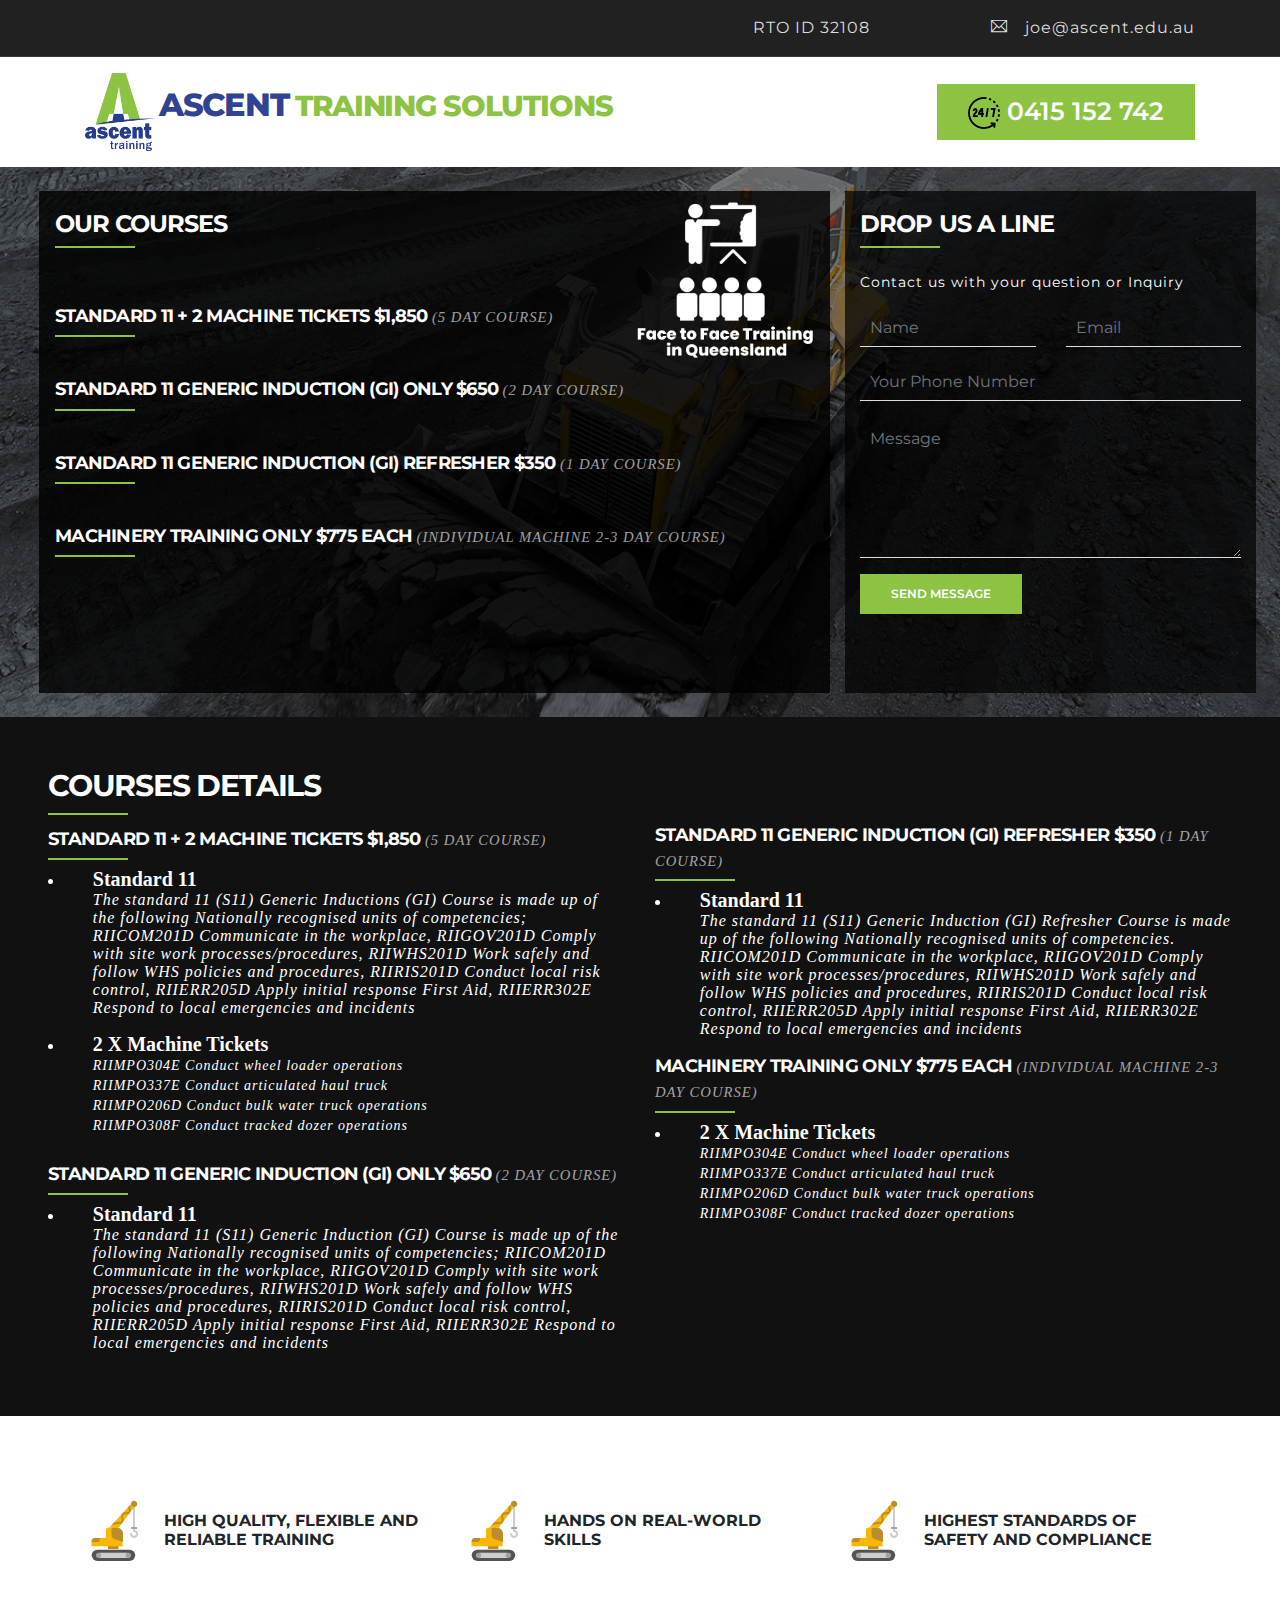
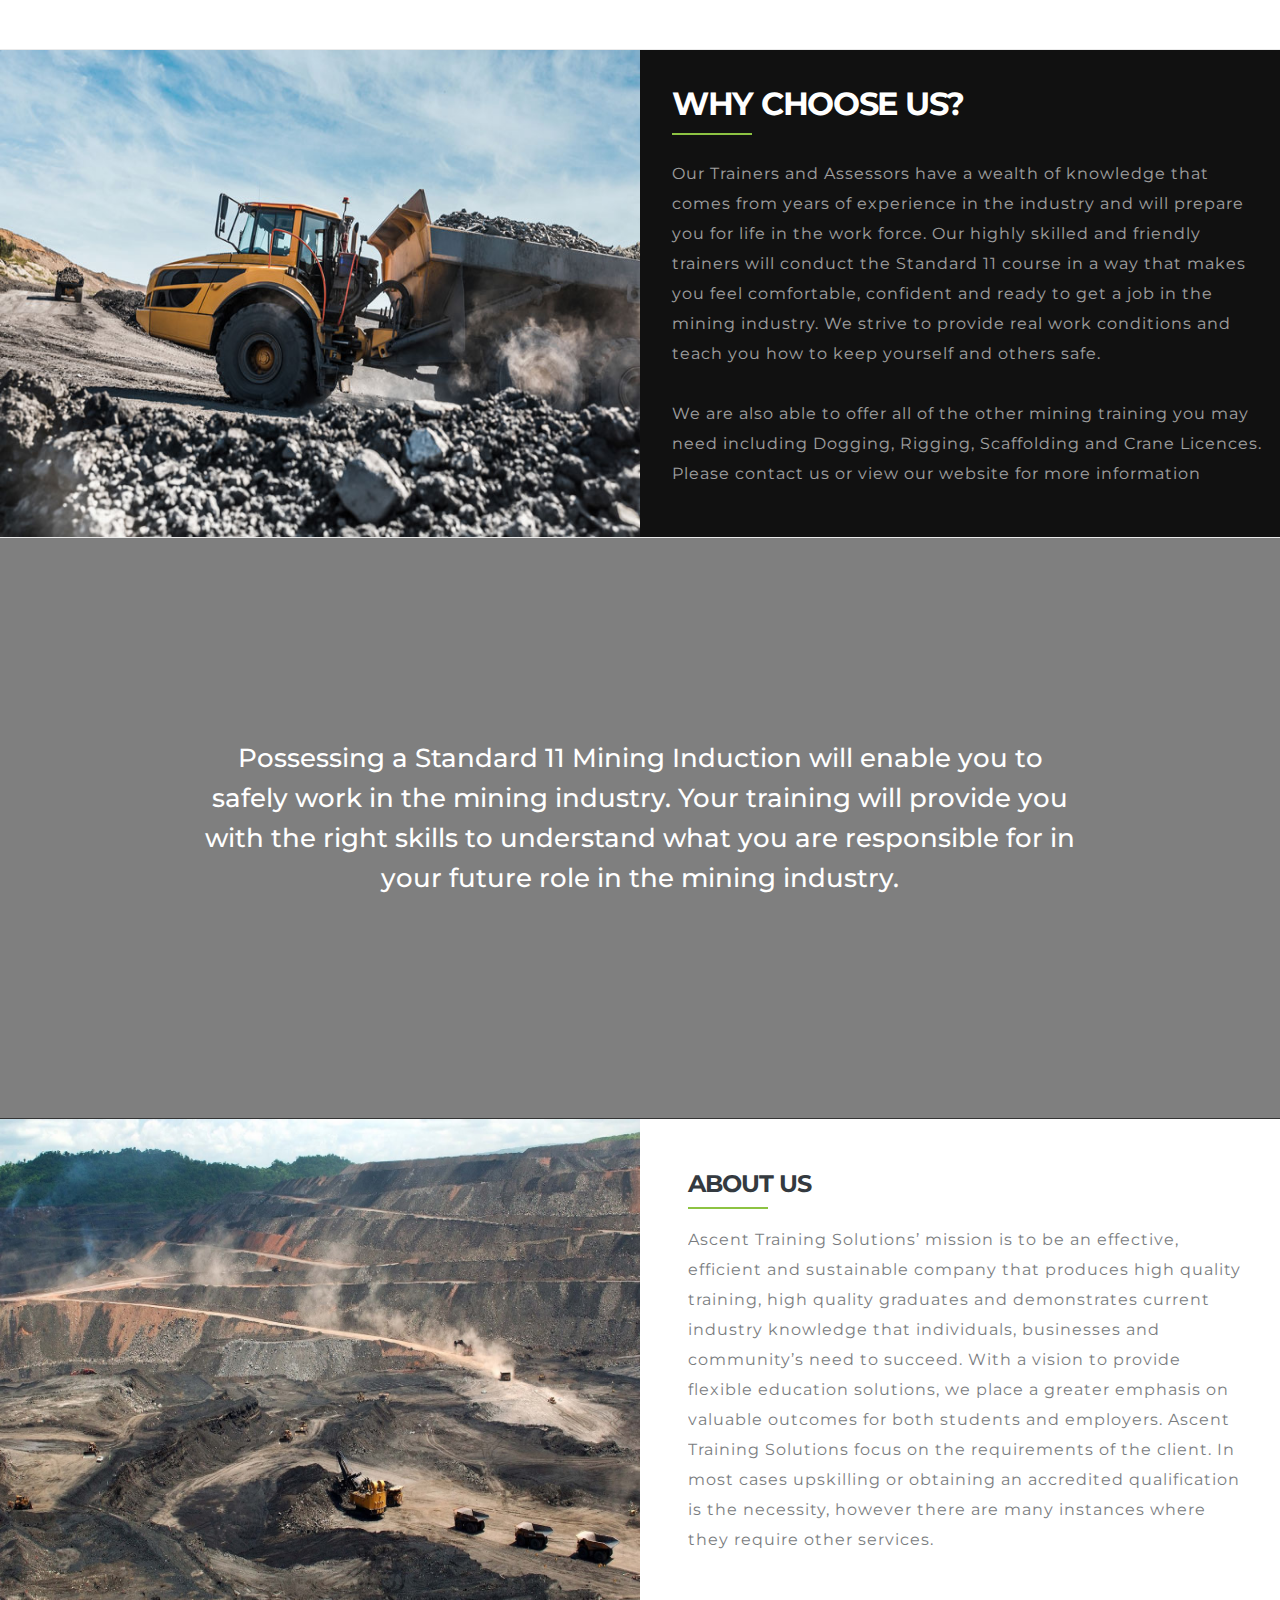
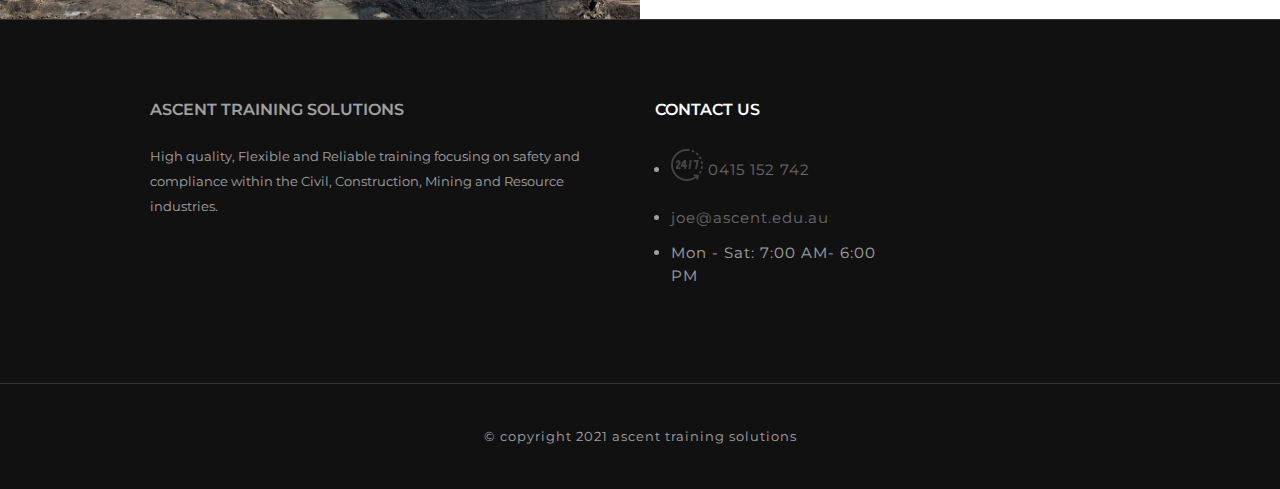
<file: index.html>
<!doctype html>
<html lang="">

<head>
    <meta charset="utf-8">
    <meta http-equiv="X-UA-Compatible" content="IE=edge,chrome=1">
    <meta name="viewport" content="width=device-width, initial-scale=1">
    <meta name="description"
        content="Construction is ultimate responsive construction html template which include 3 homepage demos.">
    <title>ASCENT TRAINING SOLUTIONS</title>

    <!-- Favicon -->
    <link rel="shortcut icon" type="image/x-icon" href="image/favicon.png">
    <!--  construct Icon CSS -->
    <link rel="stylesheet" href="css/construct-icons.css">
    <!-- themify Icon CSS -->
    <link rel="stylesheet" href="css/themify-icons.css">
    <!-- Animate CSS -->
    <link rel="stylesheet" href="css/animate.min.css">
    <!-- Elegant Icons CSS -->
    <link rel="stylesheet" href="css/elegant-line-icons.css">
    <!-- Bootsrtap CSS -->
    <link rel="stylesheet" href="css/bootstrap.min.css">
    <!-- Owl Carousel CSS -->
    <link rel="stylesheet" href="css/slicknav.min.css">
    <!--CSS -->
    <link rel="stylesheet" href="css/style.css">
</head>

<body data-spy="scroll" data-target="#navbar" data-offset="60" id="body">

   <!-- Preloader -->
    <div id='preloader'>
        <div class='loader'>
            <img src="image/preloader.svg" width="60" alt="">
        </div>
    </div>
   <!-- Preloader -->


   <!-- header -->
<header id="header" class="">
    <div class="header-top">
        <div class="container">  
            <div class="row d-flex justify-content-center align-items-center"  >
                <div class="col-12">
                <ul class="list-inline float-right">
                    <li class="list-inline-item">
                        <p>RTO ID 32108</p>
                    </li>
                    <li class="list-inline-item"><i class="ti-email"></i> <a href="mailto:joe@ascent.edu.au">joe@ascent.edu.au</a></li>
                </ul>
            </div></div>
        </div>
    </div>
    <div class="header-bottom py-3">
        <div class="container">
                <div class="row  d-flex justify-content-center align-items-center">
                    <div class="col-lg-8 col-md-8 col-sm-5 col-6">
                        <a href="#" class="brand text-center"><img width="70px;" src="image/logo.png" alt="Construction"></a>
                        <span class="text-center logo-name" style="color:#8DC342;">
                            <span>ASCENT</span> TRAINING SOLUTIONS</span>
                 </div>  
            <div class="col-lg-4 col-md-4 col-sm-7 col-6 text-right">
                <button class="btn cta-btn">
                     <a href="tel:0415 152 742" class=""> <img src="image/24-hours.png"> 0415 152 742</a>
                </button> 
            </div>
        </div>
    </div>
    </div>
</header>




<!-- hero section -->
<section class="hero-section" id="hero">
                    <div class="row w-100 p-4  justify-content-between" style="margin-right:0px !important ; margin-left: 0px !important;">
                        <div class="col-lg-8 col-12 hero-col" style="">
                            <div class="hero-content">
                                <h2 class="text-white main-h2">Our Courses</h2>
                                <div class="hero-list">

                             

                                <h2 class="sub-h2">STANDARD 11 + 2 MACHINE TICKETS $1,850 <span class="small-text" style=""> (5 day
                                        course)</span>
                                </h2>

                                <h2 class="sub-h2">STANDARD 11 GENERIC INDUCTION (GI) ONLY $650
                                    <span class="small-text"> (2 day course)</span></h2>

                                <h2 class="sub-h2">STANDARD 11 GENERIC INDUCTION (GI) REFRESHER
                                    $350
                                    <span class="small-text">(1 day course)</span>
                                </h2>

                                <h2 class="sub-h2">MACHINERY TRAINING ONLY $775 EACH
                                    <span class="small-text">(individual machine 2-3 day course)</span>
                                </h2>
   </div>
                                <div class="f2f text-center">
                                    <img src="image/f2f-subbed2.png" alt="" style="width:180px; height: auto;">
                                </div>
                        </div>
                        </div>
                      
                        <div class="col-lg-4 col-12 form-col py-3">
                                    <h2 class="main-h2">Drop us a line</h2>
                                    <p class="form-p pt-4">Contact us with your question or Inquiry</p>
                                    <div class="cf-wrapper">
                                        <form action="form.php" method="post" id="ajax_form"
                                            class=" form-horizontal">
                                            <div class="form-group">
                                                <div class="row">
                                                <div class="col-sm-6">
                                                    <input type="text" id="name" name="name" class="form-control"
                                                        placeholder="Name" required>
                                                </div>
                                                <div class="col-sm-6">
                                                    <input type="email" id="email" name="email" class="form-control"
                                                        placeholder="Email" required>
                                                </div> 
                                             </div>
                                            </div>
                                            <div class="form-group">
                                                <div class="col-xs-12">
                                                    <input type="tel" id="phone" name="phone" class="form-control"
                                                        placeholder="Your Phone Number" required>
                                                </div>
                                            </div>
                                            <div class="form-group">
                                                <div class="col-xs-12">
                                                    <textarea id="message" name="message" cols="30" rows="5"
                                                        class="form-control" placeholder="Message"
                                                        required></textarea>
                                                </div>
                                            </div>
                                            <div class="form-group">
                                                
                                                    <button id="submit" class="btn send-btn" type="submit">Send
                                                        Message</button>
                                          
                                            </div>
                                            <div id="form-messages" class="alert" role="alert"></div>
                                        </form>
                                    </div>
                                </div>

                          
                          

                        </div>
                   
       
  
</section>


<!-- courses details section -->
<section class="courses p-5">
    <div class="row">
        <div class="col-lg-6 col-12 wow fadeInLeft" data-wow-delay="0ms" data-wow-duration="1000ms">
            <h2 class="main-h2">COURSES DETAILS</h2>
            <h2 class="sub-h2">STANDARD 11 + 2 MACHINE TICKETS $1,850 <span class="small-text"> (5 day course)</span>
            </h2>
            <ul class="headul mt-3">
                <li class="">
                    <div class="disc">
                       
                <span> Standard 11</span>
                        <p class="small-text-p">
                            The standard 11 (S11) Generic Inductions (GI) Course is made up of the following Nationally
                            recognised units of competencies; RIICOM201D Communicate in the workplace, RIIGOV201D Comply
                            with site work processes/procedures, RIIWHS201D Work safely and follow WHS policies and
                            procedures, RIIRIS201D Conduct local risk control, RIIERR205D Apply initial response First
                            Aid, RIIERR302E Respond to local emergencies and incidents
                        </p>
                    </div>
                </li>
                <li class="li-bold">
                    <div class="disc">
                     <span>  2 X Machine Tickets</span> 
                 
                    <ul class="pl-0">
                        <li class="small-li">RIIMPO304E Conduct wheel loader operations</li>
                        <li class="small-li">RIIMPO337E Conduct articulated haul truck</li>
                        <li class="small-li">RIIMPO206D Conduct bulk water truck operations</li>
                        <li class="small-li">RIIMPO308F Conduct tracked dozer operations
                        </li>

                    </ul>  
                 </div>
                </li>
            </ul>
            <h2 class="sub-h2" style="color: white;padding-top: 10px;">STANDARD 11 GENERIC INDUCTION (GI) ONLY $650
                <span class="small-text"> (2 day course)</span></h2>

            <ul class="headul mt-3">
                <li>
                    <div class="disc">
                        <span>
                        Standard 11</span>

                        <p class="small-text-p">
                            The standard 11 (S11) Generic Induction (GI) Course is made up of the following Nationally
                            recognised units of competencies; RIICOM201D Communicate in the workplace, RIIGOV201D Comply
                            with site work processes/procedures, RIIWHS201D Work safely and follow WHS policies and
                            procedures, RIIRIS201D Conduct local risk control, RIIERR205D Apply initial response First
                            Aid,
                            RIIERR302E Respond to local emergencies and incidents
                        </p>
                    </div>

                </li>
            </ul>

        </div>

        <div class="col-lg-6 col-12 wow fadeInRight mt-5" data-wow-delay="0ms" data-wow-duration="1000ms">

            <h2 class="sub-h2" style="color: white;padding-top: 10px">STANDARD 11 GENERIC INDUCTION (GI) REFRESHER $350
                <span class="small-text">(1 day course)</span>
            </h2>
            <ul class="headul mt-3">
                <li>
                    <div class="disc">
                        <span>
                        Standard 11</span>

                        <p class="small-text-p">
                            The standard 11 (S11) Generic Induction (GI) Refresher Course is made up of the following
                            Nationally recognised units of competencies. RIICOM201D Communicate in the workplace,
                            RIIGOV201D
                            Comply with site work processes/procedures, RIIWHS201D Work safely and follow WHS policies
                            and
                            procedures, RIIRIS201D Conduct local risk control, RIIERR205D Apply initial response First
                            Aid,
                            RIIERR302E Respond to local emergencies and incidents
                        </p>
                    </div>
                </li>
            </ul>
            <h2 class="sub-h2" style="">MACHINERY TRAINING ONLY $775 EACH
                <span class="small-text">(individual machine 2-3 day course)</span>
            </h2>
            <ul class="headul mt-3">
                <li>
                    <div class="disc">
                        <span>
                    2 X Machine Tickets</span>
                <ul class="pl-0">
                    <li class="small-li"> RIIMPO304E Conduct wheel loader operations</li>
                    <li class="small-li"> RIIMPO337E Conduct articulated haul truck</li>
                    <li class="small-li"> RIIMPO206D Conduct bulk water truck operations</li>
                    <li class="small-li"> RIIMPO308F Conduct tracked dozer operations</li>
                </ul>
            </ul>
        </div>
        </li>
            <!-- <div class="f2f-2 text-center">
            <img src="image/f2f-subbed2.png"alt="" style="width:250px; height: auto;"> 
        </div> -->
        </div>
    </div>
</section>


<!-- services section -->
<section class="services-section bd-bottom">
    <div class="container">
        <div class="row">
            <div class="col-md-4 col-xs-12 ptb-15 wow zoomIn" data-wow-delay="0ms" data-wow-duration="1000ms">
                <div class="row">
                    <div class="col-2">
                    <i class="ct ct-crane fz-60">
                        <span class="path1"></span><span class="path2"></span><span class="path3"></span><span
                            class="path4"></span><span class="path5"></span><span class="path6"></span><span
                            class="path7"></span><span class="path8"></span><span class="path9"></span><span
                            class="path10"></span><span class="path11"></span><span class="path12"></span><span
                            class="path13"></span>
                    </i> </div>
                    <div class="col-10">
                    <h4 class="fw-7">High Quality, Flexible And Reliable Training</h4>
                </div>
                </div>
            </div>
            <div class="col-md-4 col-xs-12 ptb-15 wow zoomIn" data-wow-delay="0ms" data-wow-duration="1000ms">
                <div class="row">
                    <div class="col-2">
                    <i class="ct ct-crane fz-60">
                        <span class="path1"></span><span class="path2"></span><span class="path3"></span><span
                            class="path4"></span><span class="path5"></span><span class="path6"></span><span
                            class="path7"></span><span class="path8"></span><span class="path9"></span><span
                            class="path10"></span><span class="path11"></span><span class="path12"></span><span
                            class="path13"></span>
                    </i>
                </div>
                <div class="col-10">

               
                    <h4 class="fw-7">Hands On Real-world Skills</h4>
 </div>
                </div>
            </div>
            <div class="col-md-4 col-xs-12 ptb-15 wow zoomIn" data-wow-delay="0ms" data-wow-duration="1000ms">
                <div class="row">
                   <div class="col-2">
                    <i class="ct ct-crane fz-60">
                        <span class="path1"></span><span class="path2"></span><span class="path3"></span><span
                            class="path4"></span><span class="path5"></span><span class="path6"></span><span
                            class="path7"></span><span class="path8"></span><span class="path9"></span><span
                            class="path10"></span><span class="path11"></span><span class="path12"></span><span
                            class="path13"></span>
                    </i>
                </div>
                <div class="col-10">

                
                    <h4 class="fw-7">Highest Standards Of Safety And Compliance</h4>
</div>
                  
                </div>
            </div>
        </div>
    </div>
</section>

<!-- why choose us -->
<section class="why-us bd-bottom">
    <div class="">
        <div class="row">
            <div class="col-lg-6 col-12 pr-0  wow fadeInRight" data-wow-delay="0ms" data-wow-duration="1000ms">
                <img src="image/about.jpg" alt="" class="whyus-img img-fluid" srcset="">
            </div>
            <div class="col-lg-6 col-12 bg-dark p-4 wow fadeInLeft" data-wow-delay="0ms" data-wow-duration="1000ms">
                <div class=" p-2">
                    <h2 class="">WHY CHOOSE US?</h2>
                    <p class="whyus-p pt-4">
                        Our Trainers and Assessors have a wealth of knowledge that comes from years of experience in the
                        industry and will prepare you for life in the work force. Our highly skilled and friendly
                        trainers will conduct the Standard 11 course in a way that makes you feel comfortable, confident
                        and ready to get a job in the mining industry. We strive to provide real work conditions and
                        teach you how to keep yourself and others safe.
                        <br><br>
                        We are also able to offer all of the other mining training you may need including Dogging,
                        Rigging, Scaffolding and Crane Licences. Please contact us or view our website for more
                        information
                    </p>

                </div>
            </div>
        </div>
    </div>
</section>

<!-- parallex section -->
<section class="parallex-section">
<div class="container">
    <h3 id="titleback" style="text-align: center;" class="text-white">Possessing a Standard 11
        Mining Induction will enable you to safely work in the mining industry. Your training will provide you
        with the right skills to understand what you are responsible for in your future role in the mining
        industry.</h3>
</div>
</section>



<!-- last section -->
<section class="aboutus-section bd-top-dark">
    <div class="row">
        <div class="col-lg-6 col-md-6 col-12 types-courses pr-0 bg-dark text-light wow fadeInLeft" data-wow-delay="0ms" data-wow-duration="1000ms">
            <!-- <div class="">
                <h2 class="">Course Types</h2>
                <ol class="courses-counter mt-4">
                    <li class="">
                        <div class="counter">
                        <h4 class="">STANDARD 11 GENERIC INDUCTION (GI) PACKAGE $1,850</h4>
                        <p class="">- Standard 11<br>- 2 Machinery tickets</p></div>
                    </li>
                    <li>
                        <div class="counter">
                        <h4 class="">STANDARD 11 GENERIC INDUCTION (GI) ONLY $650</h4> </div>
                    </li>
                    <li>
                        <div class="counter">
                        <h4 class="">STANDARD 11 GENERIC INDUCTION (GI) REFRESHER $350</h4></div>
                    </li>
                    <li>
                        <div class="counter">
                        <h4 class="">MACHINERY TRAINING ONLY $775 EACH</h4>

                    <p class="">
                        -RIIMPO304E Conduct wheel loader operations <br>

                        -RIIMPO337E Conduct articulated haul truck<br>

                        -RIIMPO206D Conduct bulk water truck operations<br>

                        -RIIMPO308F Conduct tracked dozer operations<br>
                    </p></div>
                    </li>
                </ol>
            </div> -->
    
            <img src="image/Cert III Surface Extraction.jpg" alt="" class="about-img img-fluid" srcset="">
    
        </div>
        <div class="col-lg-6 col-md-6 col-12 wow fadeInRight p-5" data-wow-delay="0ms" data-wow-duration="1000ms">
            <div class="testi-content" style=""> 
                <h2 class="aboutus-h2 text-dark">About Us</h2>
                <p class="aboutus-p mt-4">
                    Ascent Training Solutions’ mission is to be an effective, efficient and sustainable company that
                    produces high quality training, high quality graduates and demonstrates current industry
                    knowledge that individuals, businesses and community’s need to succeed. With a vision to provide
                    flexible education solutions, we place a greater emphasis on valuable outcomes for both students
                    and employers. Ascent Training Solutions focus on the requirements of the client. In most cases
                    upskilling or obtaining an accredited qualification is the necessity, however there are many
                    instances where they require other services.

                </p>              
            </div>
        </div>
    </div>

</section>


<!-- Footer -->
<footer class=" bg-dark bd-top-dark text-light">
    <div class="container footer-up">
      <div class="row">
        <div class="col-lg-6 col-md-12 mb-4 mb-md-0">
          <h5 class="text-uppercase footer-h5">ASCENT TRAINING SOLUTIONS</h5>
  
          <p class="footer-p">
            High quality, Flexible and Reliable training focusing on safety and compliance within the Civil, Construction, Mining and Resource industries.
          </p>
        </div>
        <div class="col-lg-3 col-md-6 mb-4 mb-md-0">
          <h5 class="text-uppercase contact-us">CONTACT US</h5>
          <ul class="">
            <li><a href="tel:0415 152 742"><img src="image/24-hours(1).png" width="32"
                height="32"> 0415 152 742</a></li>
    <li><a href="mailto:joe@ascent.edu.au">joe@ascent.edu.au</a></li>
    <li>Mon - Sat: 7:00 AM- 6:00 PM</li>
          </ul>
        </div>
      </div>
    </div>
  
    <!-- Copyright -->
    <div class="text-center bg-dark bd-top-dark footer-bottom">
       
      <p class=" footer-bottom-p" href="https://.com/"> © COPYRIGHT 2021 ASCENT TRAINING SOLUTIONS</p>
    </div>
    <!-- Copyright -->
  </footer>
  <!-- Footer -->



  <a data-scroll href="#body" id="scroll-top" class="scroll-to-top"><i class="ti-angle-up"></i></a>

    <script src="js/jquery-3.5.1.slim.min.js"></script>
    <script src="js/bootstrap.bundle.min.js"></script>
    <script src="js/wow.min.js"></script>
    <script src="js/contact.js"></script>
    <script src="js/main.js"></script>
</body>
</file>
<file: css/construct-icons.css>
@font-face {
  font-family: 'ConstructIcons';
  src:
    url('../fonts/ConstructIconscf43.ttf?3slvzt') format('truetype'),
    url('../fonts/ConstructIconscf43.woff?3slvzt') format('woff'),
    url('../fonts/ConstructIconscf43.svg?3slvzt#ConstructIcons') format('svg');
  font-weight: normal;
  font-style: normal;
}

.ct {
  /* use !important to prevent issues with browser extensions that change fonts */
  font-family: 'ConstructIcons' !important;
  speak: none;
  font-style: normal;
  font-weight: normal;
  font-variant: normal;
  text-transform: none;
  line-height: 1;

  /* Better Font Rendering =========== */
  -webkit-font-smoothing: antialiased;
  -moz-osx-font-smoothing: grayscale;
}

.ct-construct .path1:before {
  content: "\e900";
  color: rgb(249, 183, 1);
}
.ct-construct .path2:before {
  content: "\e901";
  margin-left: -1em;
  color: rgb(163, 170, 175);
}
.ct-construct .path3:before {
  content: "\e902";
  margin-left: -1em;
  color: rgb(121, 131, 137);
}
.ct-construct .path4:before {
  content: "\e903";
  margin-left: -1em;
  color: rgb(121, 131, 137);
}
.ct-construct .path5:before {
  content: "\e904";
  margin-left: -1em;
  color: rgb(189, 145, 57);
}
.ct-construct .path6:before {
  content: "\e905";
  margin-left: -1em;
  color: rgb(224, 224, 224);
}
.ct-construct .path7:before {
  content: "\e906";
  margin-left: -1em;
  color: rgb(163, 170, 175);
}
.ct-construct .path8:before {
  content: "\e907";
  margin-left: -1em;
  color: rgb(163, 170, 175);
}
.ct-construct .path9:before {
  content: "\e908";
  margin-left: -1em;
  color: rgb(189, 145, 57);
}
.ct-construct .path10:before {
  content: "\e909";
  margin-left: -1em;
  color: rgb(189, 145, 57);
}
.ct-construct .path11:before {
  content: "\e90a";
  margin-left: -1em;
  color: rgb(189, 145, 57);
}
.ct-construct-2 .path1:before {
  content: "\e90b";
  color: rgb(50, 62, 91);
}
.ct-construct-2 .path2:before {
  content: "\e90c";
  margin-left: -1em;
  color: rgb(50, 62, 91);
}
.ct-construct-2 .path3:before {
  content: "\e90d";
  margin-left: -1em;
  color: rgb(249, 183, 1);
}
.ct-construct-2 .path4:before {
  content: "\e90e";
  margin-left: -1em;
  color: rgb(171, 176, 178);
}
.ct-construct-2 .path5:before {
  content: "\e90f";
  margin-left: -1em;
  color: rgb(171, 176, 178);
}
.ct-construct-2 .path6:before {
  content: "\e910";
  margin-left: -1em;
  color: rgb(249, 183, 1);
}
.ct-construct-2 .path7:before {
  content: "\e911";
  margin-left: -1em;
  color: rgb(181, 128, 36);
}
.ct-construct-2 .path8:before {
  content: "\e912";
  margin-left: -1em;
  color: rgb(171, 176, 178);
}
.ct-construct-2 .path9:before {
  content: "\e913";
  margin-left: -1em;
  color: rgb(171, 176, 178);
}
.ct-construct-2 .path10:before {
  content: "\e914";
  margin-left: -1em;
  color: rgb(171, 176, 178);
}
.ct-construct-2 .path11:before {
  content: "\e915";
  margin-left: -1em;
  color: rgb(203, 212, 216);
}
.ct-construct-2 .path12:before {
  content: "\e916";
  margin-left: -1em;
  color: rgb(203, 212, 216);
}
.ct-construct-2 .path13:before {
  content: "\e917";
  margin-left: -1em;
  color: rgb(181, 128, 36);
}
.ct-construct-2 .path14:before {
  content: "\e918";
  margin-left: -1em;
  color: rgb(181, 128, 36);
}
.ct-construct-3 .path1:before {
  content: "\e919";
  color: rgb(249, 183, 1);
}
.ct-construct-3 .path2:before {
  content: "\e91a";
  margin-left: -1em;
  color: rgb(224, 224, 224);
}
.ct-construct-3 .path3:before {
  content: "\e91b";
  margin-left: -1em;
  color: rgb(86, 86, 86);
}
.ct-construct-3 .path4:before {
  content: "\e91c";
  margin-left: -1em;
  color: rgb(163, 170, 175);
}
.ct-construct-3 .path5:before {
  content: "\e91d";
  margin-left: -1em;
  color: rgb(86, 86, 86);
}
.ct-construct-3 .path6:before {
  content: "\e91e";
  margin-left: -1em;
  color: rgb(224, 224, 224);
}
.ct-construct-3 .path7:before {
  content: "\e91f";
  margin-left: -1em;
  color: rgb(86, 86, 86);
}
.ct-construct-3 .path8:before {
  content: "\e920";
  margin-left: -1em;
  color: rgb(86, 86, 86);
}
.ct-construct-3 .path9:before {
  content: "\e921";
  margin-left: -1em;
  color: rgb(86, 86, 86);
}
.ct-crane .path1:before {
  content: "\e922";
  color: rgb(203, 205, 209);
}
.ct-crane .path2:before {
  content: "\e923";
  margin-left: -1em;
  color: rgb(249, 183, 1);
}
.ct-crane .path3:before {
  content: "\e924";
  margin-left: -1em;
  color: rgb(83, 83, 83);
}
.ct-crane .path4:before {
  content: "\e925";
  margin-left: -1em;
  color: rgb(162, 162, 162);
}
.ct-crane .path5:before {
  content: "\e926";
  margin-left: -1em;
  color: rgb(162, 162, 162);
}
.ct-crane .path6:before {
  content: "\e927";
  margin-left: -1em;
  color: rgb(188, 141, 47);
}
.ct-crane .path7:before {
  content: "\e928";
  margin-left: -1em;
  color: rgb(249, 183, 1);
}
.ct-crane .path8:before {
  content: "\e929";
  margin-left: -1em;
  color: rgb(188, 141, 47);
}
.ct-crane .path9:before {
  content: "\e92a";
  margin-left: -1em;
  color: rgb(188, 141, 47);
}
.ct-crane .path10:before {
  content: "\e92b";
  margin-left: -1em;
  color: rgb(203, 205, 209);
}
.ct-crane .path11:before {
  content: "\e92c";
  margin-left: -1em;
  color: rgb(188, 141, 47);
}
.ct-crane .path12:before {
  content: "\e92d";
  margin-left: -1em;
  color: rgb(188, 141, 47);
}
.ct-crane .path13:before {
  content: "\e92e";
  margin-left: -1em;
  color: rgb(162, 162, 162);
}
.ct-cut .path1:before {
  content: "\e92f";
  color: rgb(163, 170, 175);
}
.ct-cut .path2:before {
  content: "\e930";
  margin-left: -1em;
  color: rgb(249, 183, 1);
}
.ct-cut .path3:before {
  content: "\e931";
  margin-left: -1em;
  color: rgb(86, 86, 86);
}
.ct-cut .path4:before {
  content: "\e932";
  margin-left: -1em;
  color: rgb(86, 86, 86);
}
.ct-cut .path5:before {
  content: "\e933";
  margin-left: -1em;
  color: rgb(86, 86, 86);
}
.ct-cut .path6:before {
  content: "\e934";
  margin-left: -1em;
  color: rgb(86, 86, 86);
}
.ct-cut .path7:before {
  content: "\e935";
  margin-left: -1em;
  color: rgb(224, 224, 224);
}
.ct-cut .path8:before {
  content: "\e936";
  margin-left: -1em;
  color: rgb(86, 86, 86);
}
.ct-cut .path9:before {
  content: "\e937";
  margin-left: -1em;
  color: rgb(86, 86, 86);
}
.ct-cut .path10:before {
  content: "\e938";
  margin-left: -1em;
  color: rgb(86, 86, 86);
}
.ct-helmet .path1:before {
  content: "\e939";
  color: rgb(249, 183, 1);
}
.ct-helmet .path2:before {
  content: "\e93a";
  margin-left: -1em;
  color: rgb(181, 128, 36);
}
.ct-helmet .path3:before {
  content: "\e93b";
  margin-left: -1em;
  color: rgb(181, 128, 36);
}
.ct-helmet .path4:before {
  content: "\e93c";
  margin-left: -1em;
  color: rgb(181, 128, 36);
}
.ct-helmet .path5:before {
  content: "\e93d";
  margin-left: -1em;
  color: rgb(181, 128, 36);
}
.ct-helmet .path6:before {
  content: "\e93e";
  margin-left: -1em;
  color: rgb(181, 128, 36);
}
.ct-helmet .path7:before {
  content: "\e93f";
  margin-left: -1em;
  color: rgb(181, 128, 36);
}
.ct-improvement .path1:before {
  content: "\e940";
  color: rgb(249, 183, 1);
}
.ct-improvement .path2:before {
  content: "\e941";
  margin-left: -1em;
  color: rgb(86, 86, 86);
}
.ct-improvement .path3:before {
  content: "\e942";
  margin-left: -1em;
  color: rgb(86, 86, 86);
}
.ct-improvement .path4:before {
  content: "\e943";
  margin-left: -1em;
  color: rgb(86, 86, 86);
}
.ct-improvement .path5:before {
  content: "\e944";
  margin-left: -1em;
  color: rgb(86, 86, 86);
}
.ct-improvement .path6:before {
  content: "\e945";
  margin-left: -1em;
  color: rgb(86, 86, 86);
}
.ct-improvement .path7:before {
  content: "\e946";
  margin-left: -1em;
  color: rgb(86, 86, 86);
}
.ct-improvement .path8:before {
  content: "\e947";
  margin-left: -1em;
  color: rgb(86, 86, 86);
}
.ct-loader .path1:before {
  content: "\e948";
  color: rgb(83, 83, 83);
}
.ct-loader .path2:before {
  content: "\e949";
  margin-left: -1em;
  color: rgb(162, 162, 162);
}
.ct-loader .path3:before {
  content: "\e94a";
  margin-left: -1em;
  color: rgb(162, 162, 162);
}
.ct-loader .path4:before {
  content: "\e94b";
  margin-left: -1em;
  color: rgb(249, 183, 1);
}
.ct-loader .path5:before {
  content: "\e94c";
  margin-left: -1em;
  color: rgb(188, 141, 47);
}
.ct-loader .path6:before {
  content: "\e94d";
  margin-left: -1em;
  color: rgb(249, 183, 1);
}
.ct-loader .path7:before {
  content: "\e94e";
  margin-left: -1em;
  color: rgb(188, 141, 47);
}
.ct-loader .path8:before {
  content: "\e94f";
  margin-left: -1em;
  color: rgb(203, 205, 209);
}
.ct-loader .path9:before {
  content: "\e950";
  margin-left: -1em;
  color: rgb(188, 141, 47);
}
.ct-loader .path10:before {
  content: "\e951";
  margin-left: -1em;
  color: rgb(249, 183, 1);
}
.ct-loader .path11:before {
  content: "\e952";
  margin-left: -1em;
  color: rgb(188, 141, 47);
}
.ct-loader .path12:before {
  content: "\e953";
  margin-left: -1em;
  color: rgb(188, 141, 47);
}
.ct-paint .path1:before {
  content: "\e954";
  color: rgb(249, 183, 1);
}
.ct-paint .path2:before {
  content: "\e955";
  margin-left: -1em;
  color: rgb(189, 145, 57);
}
.ct-paint .path3:before {
  content: "\e956";
  margin-left: -1em;
  color: rgb(189, 145, 57);
}
.ct-paint .path4:before {
  content: "\e957";
  margin-left: -1em;
  color: rgb(189, 145, 57);
}
.ct-paint .path5:before {
  content: "\e958";
  margin-left: -1em;
  color: rgb(189, 145, 57);
}
.ct-paint .path6:before {
  content: "\e959";
  margin-left: -1em;
  color: rgb(249, 183, 1);
}
.ct-paint .path7:before {
  content: "\e95a";
  margin-left: -1em;
  color: rgb(189, 145, 57);
}
.ct-paint .path8:before {
  content: "\e95b";
  margin-left: -1em;
  color: rgb(189, 145, 57);
}
.ct-ruler .path1:before {
  content: "\e95c";
  color: rgb(249, 183, 1);
}
.ct-ruler .path2:before {
  content: "\e95d";
  margin-left: -1em;
  color: rgb(189, 145, 57);
}
.ct-ruler .path3:before {
  content: "\e95e";
  margin-left: -1em;
  color: rgb(189, 145, 57);
}
.ct-ruler .path4:before {
  content: "\e95f";
  margin-left: -1em;
  color: rgb(189, 145, 57);
}
.ct-ruler .path5:before {
  content: "\e960";
  margin-left: -1em;
  color: rgb(189, 145, 57);
}
.ct-ruler .path6:before {
  content: "\e961";
  margin-left: -1em;
  color: rgb(189, 145, 57);
}
.ct-ruler .path7:before {
  content: "\e962";
  margin-left: -1em;
  color: rgb(189, 145, 57);
}
.ct-ruler .path8:before {
  content: "\e963";
  margin-left: -1em;
  color: rgb(249, 183, 1);
}
.ct-ruler .path9:before {
  content: "\e964";
  margin-left: -1em;
  color: rgb(189, 145, 57);
}
.ct-ruler .path10:before {
  content: "\e965";
  margin-left: -1em;
  color: rgb(249, 183, 1);
}
.ct-ruler .path11:before {
  content: "\e966";
  margin-left: -1em;
  color: rgb(189, 145, 57);
}
.ct-ruler .path12:before {
  content: "\e967";
  margin-left: -1em;
  color: rgb(189, 145, 57);
}
.ct-ruler .path13:before {
  content: "\e968";
  margin-left: -1em;
  color: rgb(189, 145, 57);
}
.ct-ruler .path14:before {
  content: "\e969";
  margin-left: -1em;
  color: rgb(189, 145, 57);
}
.ct-ruler .path15:before {
  content: "\e96a";
  margin-left: -1em;
  color: rgb(189, 145, 57);
}
.ct-ruler .path16:before {
  content: "\e96b";
  margin-left: -1em;
  color: rgb(189, 145, 57);
}
.ct-ruler .path17:before {
  content: "\e96c";
  margin-left: -1em;
  color: rgb(189, 145, 57);
}
.ct-ruler .path18:before {
  content: "\e96d";
  margin-left: -1em;
  color: rgb(189, 145, 57);
}
.ct-ruler .path19:before {
  content: "\e96e";
  margin-left: -1em;
  color: rgb(189, 145, 57);
}
.ct-ruler .path20:before {
  content: "\e96f";
  margin-left: -1em;
  color: rgb(189, 145, 57);
}
.ct-ruler .path21:before {
  content: "\e970";
  margin-left: -1em;
  color: rgb(249, 183, 1);
}
.ct-ruler .path22:before {
  content: "\e971";
  margin-left: -1em;
  color: rgb(249, 183, 1);
}
.ct-ruler .path23:before {
  content: "\e972";
  margin-left: -1em;
  color: rgb(249, 183, 1);
}
.ct-ruler .path24:before {
  content: "\e973";
  margin-left: -1em;
  color: rgb(249, 183, 1);
}
.ct-ruler .path25:before {
  content: "\e974";
  margin-left: -1em;
  color: rgb(249, 183, 1);
}
.ct-ruler .path26:before {
  content: "\e975";
  margin-left: -1em;
  color: rgb(249, 183, 1);
}
.ct-ruler .path27:before {
  content: "\e976";
  margin-left: -1em;
  color: rgb(249, 183, 1);
}
.ct-ruler .path28:before {
  content: "\e977";
  margin-left: -1em;
  color: rgb(249, 183, 1);
}
.ct-ruler .path29:before {
  content: "\e978";
  margin-left: -1em;
  color: rgb(249, 183, 1);
}
.ct-ruler .path30:before {
  content: "\e979";
  margin-left: -1em;
  color: rgb(249, 183, 1);
}
.ct-technology .path1:before {
  content: "\e97a";
  color: rgb(249, 183, 1);
}
.ct-technology .path2:before {
  content: "\e97b";
  margin-left: -1em;
  color: rgb(195, 199, 203);
}
.ct-technology .path3:before {
  content: "\e97c";
  margin-left: -1em;
  color: rgb(86, 86, 86);
}
.ct-technology .path4:before {
  content: "\e97d";
  margin-left: -1em;
  color: rgb(86, 86, 86);
}
.ct-technology .path5:before {
  content: "\e97e";
  margin-left: -1em;
  color: rgb(195, 199, 203);
}
.ct-technology .path6:before {
  content: "\e97f";
  margin-left: -1em;
  color: rgb(86, 86, 86);
}
.ct-technology .path7:before {
  content: "\e980";
  margin-left: -1em;
  color: rgb(86, 86, 86);
}
.ct-technology .path8:before {
  content: "\e981";
  margin-left: -1em;
  color: rgb(86, 86, 86);
}
.ct-technology .path9:before {
  content: "\e982";
  margin-left: -1em;
  color: rgb(86, 86, 86);
}
.ct-technology .path10:before {
  content: "\e983";
  margin-left: -1em;
  color: rgb(86, 86, 86);
}
.ct-technology .path11:before {
  content: "\e984";
  margin-left: -1em;
  color: rgb(86, 86, 86);
}
.ct-tools .path1:before {
  content: "\e985";
  color: rgb(249, 183, 1);
}
.ct-tools .path2:before {
  content: "\e986";
  margin-left: -1em;
  color: rgb(189, 145, 57);
}
.ct-tools .path3:before {
  content: "\e987";
  margin-left: -1em;
  color: rgb(189, 145, 57);
}
.ct-tools .path4:before {
  content: "\e988";
  margin-left: -1em;
  color: rgb(189, 145, 57);
}
.ct-tools .path5:before {
  content: "\e989";
  margin-left: -1em;
  color: rgb(189, 145, 57);
}
.ct-tools .path6:before {
  content: "\e98a";
  margin-left: -1em;
  color: rgb(189, 145, 57);
}
.ct-tools .path7:before {
  content: "\e98b";
  margin-left: -1em;
  color: rgb(189, 145, 57);
}
.ct-tools .path8:before {
  content: "\e98c";
  margin-left: -1em;
  color: rgb(189, 145, 57);
}
.ct-tools .path9:before {
  content: "\e98d";
  margin-left: -1em;
  color: rgb(189, 145, 57);
}
.ct-tools .path10:before {
  content: "\e98e";
  margin-left: -1em;
  color: rgb(189, 145, 57);
}
.ct-tools .path11:before {
  content: "\e98f";
  margin-left: -1em;
  color: rgb(189, 145, 57);
}
.ct-tools .path12:before {
  content: "\e990";
  margin-left: -1em;
  color: rgb(189, 145, 57);
}
.ct-tools .path13:before {
  content: "\e991";
  margin-left: -1em;
  color: rgb(189, 145, 57);
}
.ct-tools .path14:before {
  content: "\e992";
  margin-left: -1em;
  color: rgb(189, 145, 57);
}
.ct-tools .path15:before {
  content: "\e993";
  margin-left: -1em;
  color: rgb(189, 145, 57);
}
.ct-tools .path16:before {
  content: "\e994";
  margin-left: -1em;
  color: rgb(189, 145, 57);
}
.ct-tools .path17:before {
  content: "\e995";
  margin-left: -1em;
  color: rgb(189, 145, 57);
}
.ct-tools .path18:before {
  content: "\e996";
  margin-left: -1em;
  color: rgb(189, 145, 57);
}
.ct-tools .path19:before {
  content: "\e997";
  margin-left: -1em;
  color: rgb(189, 145, 57);
}
.ct-tools .path20:before {
  content: "\e998";
  margin-left: -1em;
  color: rgb(189, 145, 57);
}
.ct-tools .path21:before {
  content: "\e999";
  margin-left: -1em;
  color: rgb(189, 145, 57);
}
.ct-tools .path22:before {
  content: "\e99a";
  margin-left: -1em;
  color: rgb(189, 145, 57);
}
.ct-tools .path23:before {
  content: "\e99b";
  margin-left: -1em;
  color: rgb(189, 145, 57);
}
</file>
<file: css/themify-icons.css>
@font-face{font-family:themify;src:url(../fonts/themify9f24.eot?-fvbane);src:url(../fonts/themifyd41d.eot?#iefix-fvbane) format('embedded-opentype'),url(../fonts/themify9f24.woff?-fvbane) format('woff'),url(../fonts/themify9f24.ttf?-fvbane) format('truetype'),url(../fonts/themify9f24.svg?-fvbane#themify) format('svg');font-weight:400;font-style:normal}[class*=" ti-"],[class^=ti-]{font-family:themify;speak:none;font-style:normal;font-weight:400;font-variant:normal;text-transform:none;line-height:1;-webkit-font-smoothing:antialiased;-moz-osx-font-smoothing:grayscale}.ti-wand:before{content:"\e600"}.ti-volume:before{content:"\e601"}.ti-user:before{content:"\e602"}.ti-unlock:before{content:"\e603"}.ti-unlink:before{content:"\e604"}.ti-trash:before{content:"\e605"}.ti-thought:before{content:"\e606"}.ti-target:before{content:"\e607"}.ti-tag:before{content:"\e608"}.ti-tablet:before{content:"\e609"}.ti-star:before{content:"\e60a"}.ti-spray:before{content:"\e60b"}.ti-signal:before{content:"\e60c"}.ti-shopping-cart:before{content:"\e60d"}.ti-shopping-cart-full:before{content:"\e60e"}.ti-settings:before{content:"\e60f"}.ti-search:before{content:"\e610"}.ti-zoom-in:before{content:"\e611"}.ti-zoom-out:before{content:"\e612"}.ti-cut:before{content:"\e613"}.ti-ruler:before{content:"\e614"}.ti-ruler-pencil:before{content:"\e615"}.ti-ruler-alt:before{content:"\e616"}.ti-bookmark:before{content:"\e617"}.ti-bookmark-alt:before{content:"\e618"}.ti-reload:before{content:"\e619"}.ti-plus:before{content:"\e61a"}.ti-pin:before{content:"\e61b"}.ti-pencil:before{content:"\e61c"}.ti-pencil-alt:before{content:"\e61d"}.ti-paint-roller:before{content:"\e61e"}.ti-paint-bucket:before{content:"\e61f"}.ti-na:before{content:"\e620"}.ti-mobile:before{content:"\e621"}.ti-minus:before{content:"\e622"}.ti-medall:before{content:"\e623"}.ti-medall-alt:before{content:"\e624"}.ti-marker:before{content:"\e625"}.ti-marker-alt:before{content:"\e626"}.ti-arrow-up:before{content:"\e627"}.ti-arrow-right:before{content:"\e628"}.ti-arrow-left:before{content:"\e629"}.ti-arrow-down:before{content:"\e62a"}.ti-lock:before{content:"\e62b"}.ti-location-arrow:before{content:"\e62c"}.ti-link:before{content:"\e62d"}.ti-layout:before{content:"\e62e"}.ti-layers:before{content:"\e62f"}.ti-layers-alt:before{content:"\e630"}.ti-key:before{content:"\e631"}.ti-import:before{content:"\e632"}.ti-image:before{content:"\e633"}.ti-heart:before{content:"\e634"}.ti-heart-broken:before{content:"\e635"}.ti-hand-stop:before{content:"\e636"}.ti-hand-open:before{content:"\e637"}.ti-hand-drag:before{content:"\e638"}.ti-folder:before{content:"\e639"}.ti-flag:before{content:"\e63a"}.ti-flag-alt:before{content:"\e63b"}.ti-flag-alt-2:before{content:"\e63c"}.ti-eye:before{content:"\e63d"}.ti-export:before{content:"\e63e"}.ti-exchange-vertical:before{content:"\e63f"}.ti-desktop:before{content:"\e640"}.ti-cup:before{content:"\e641"}.ti-crown:before{content:"\e642"}.ti-comments:before{content:"\e643"}.ti-comment:before{content:"\e644"}.ti-comment-alt:before{content:"\e645"}.ti-close:before{content:"\e646"}.ti-clip:before{content:"\e647"}.ti-angle-up:before{content:"\e648"}.ti-angle-right:before{content:"\e649"}.ti-angle-left:before{content:"\e64a"}.ti-angle-down:before{content:"\e64b"}.ti-check:before{content:"\e64c"}.ti-check-box:before{content:"\e64d"}.ti-camera:before{content:"\e64e"}.ti-announcement:before{content:"\e64f"}.ti-brush:before{content:"\e650"}.ti-briefcase:before{content:"\e651"}.ti-bolt:before{content:"\e652"}.ti-bolt-alt:before{content:"\e653"}.ti-blackboard:before{content:"\e654"}.ti-bag:before{content:"\e655"}.ti-move:before{content:"\e656"}.ti-arrows-vertical:before{content:"\e657"}.ti-arrows-horizontal:before{content:"\e658"}.ti-fullscreen:before{content:"\e659"}.ti-arrow-top-right:before{content:"\e65a"}.ti-arrow-top-left:before{content:"\e65b"}.ti-arrow-circle-up:before{content:"\e65c"}.ti-arrow-circle-right:before{content:"\e65d"}.ti-arrow-circle-left:before{content:"\e65e"}.ti-arrow-circle-down:before{content:"\e65f"}.ti-angle-double-up:before{content:"\e660"}.ti-angle-double-right:before{content:"\e661"}.ti-angle-double-left:before{content:"\e662"}.ti-angle-double-down:before{content:"\e663"}.ti-zip:before{content:"\e664"}.ti-world:before{content:"\e665"}.ti-wheelchair:before{content:"\e666"}.ti-view-list:before{content:"\e667"}.ti-view-list-alt:before{content:"\e668"}.ti-view-grid:before{content:"\e669"}.ti-uppercase:before{content:"\e66a"}.ti-upload:before{content:"\e66b"}.ti-underline:before{content:"\e66c"}.ti-truck:before{content:"\e66d"}.ti-timer:before{content:"\e66e"}.ti-ticket:before{content:"\e66f"}.ti-thumb-up:before{content:"\e670"}.ti-thumb-down:before{content:"\e671"}.ti-text:before{content:"\e672"}.ti-stats-up:before{content:"\e673"}.ti-stats-down:before{content:"\e674"}.ti-split-v:before{content:"\e675"}.ti-split-h:before{content:"\e676"}.ti-smallcap:before{content:"\e677"}.ti-shine:before{content:"\e678"}.ti-shift-right:before{content:"\e679"}.ti-shift-left:before{content:"\e67a"}.ti-shield:before{content:"\e67b"}.ti-notepad:before{content:"\e67c"}.ti-server:before{content:"\e67d"}.ti-quote-right:before{content:"\e67e"}.ti-quote-left:before{content:"\e67f"}.ti-pulse:before{content:"\e680"}.ti-printer:before{content:"\e681"}.ti-power-off:before{content:"\e682"}.ti-plug:before{content:"\e683"}.ti-pie-chart:before{content:"\e684"}.ti-paragraph:before{content:"\e685"}.ti-panel:before{content:"\e686"}.ti-package:before{content:"\e687"}.ti-music:before{content:"\e688"}.ti-music-alt:before{content:"\e689"}.ti-mouse:before{content:"\e68a"}.ti-mouse-alt:before{content:"\e68b"}.ti-money:before{content:"\e68c"}.ti-microphone:before{content:"\e68d"}.ti-menu:before{content:"\e68e"}.ti-menu-alt:before{content:"\e68f"}.ti-map:before{content:"\e690"}.ti-map-alt:before{content:"\e691"}.ti-loop:before{content:"\e692"}.ti-location-pin:before{content:"\e693"}.ti-list:before{content:"\e694"}.ti-light-bulb:before{content:"\e695"}.ti-Italic:before{content:"\e696"}.ti-info:before{content:"\e697"}.ti-infinite:before{content:"\e698"}.ti-id-badge:before{content:"\e699"}.ti-hummer:before{content:"\e69a"}.ti-home:before{content:"\e69b"}.ti-help:before{content:"\e69c"}.ti-headphone:before{content:"\e69d"}.ti-harddrives:before{content:"\e69e"}.ti-harddrive:before{content:"\e69f"}.ti-gift:before{content:"\e6a0"}.ti-game:before{content:"\e6a1"}.ti-filter:before{content:"\e6a2"}.ti-files:before{content:"\e6a3"}.ti-file:before{content:"\e6a4"}.ti-eraser:before{content:"\e6a5"}.ti-envelope:before{content:"\e6a6"}.ti-download:before{content:"\e6a7"}.ti-direction:before{content:"\e6a8"}.ti-direction-alt:before{content:"\e6a9"}.ti-dashboard:before{content:"\e6aa"}.ti-control-stop:before{content:"\e6ab"}.ti-control-shuffle:before{content:"\e6ac"}.ti-control-play:before{content:"\e6ad"}.ti-control-pause:before{content:"\e6ae"}.ti-control-forward:before{content:"\e6af"}.ti-control-backward:before{content:"\e6b0"}.ti-cloud:before{content:"\e6b1"}.ti-cloud-up:before{content:"\e6b2"}.ti-cloud-down:before{content:"\e6b3"}.ti-clipboard:before{content:"\e6b4"}.ti-car:before{content:"\e6b5"}.ti-calendar:before{content:"\e6b6"}.ti-book:before{content:"\e6b7"}.ti-bell:before{content:"\e6b8"}.ti-basketball:before{content:"\e6b9"}.ti-bar-chart:before{content:"\e6ba"}.ti-bar-chart-alt:before{content:"\e6bb"}.ti-back-right:before{content:"\e6bc"}.ti-back-left:before{content:"\e6bd"}.ti-arrows-corner:before{content:"\e6be"}.ti-archive:before{content:"\e6bf"}.ti-anchor:before{content:"\e6c0"}.ti-align-right:before{content:"\e6c1"}.ti-align-left:before{content:"\e6c2"}.ti-align-justify:before{content:"\e6c3"}.ti-align-center:before{content:"\e6c4"}.ti-alert:before{content:"\e6c5"}.ti-alarm-clock:before{content:"\e6c6"}.ti-agenda:before{content:"\e6c7"}.ti-write:before{content:"\e6c8"}.ti-window:before{content:"\e6c9"}.ti-widgetized:before{content:"\e6ca"}.ti-widget:before{content:"\e6cb"}.ti-widget-alt:before{content:"\e6cc"}.ti-wallet:before{content:"\e6cd"}.ti-video-clapper:before{content:"\e6ce"}.ti-video-camera:before{content:"\e6cf"}.ti-vector:before{content:"\e6d0"}.ti-themify-logo:before{content:"\e6d1"}.ti-themify-favicon:before{content:"\e6d2"}.ti-themify-favicon-alt:before{content:"\e6d3"}.ti-support:before{content:"\e6d4"}.ti-stamp:before{content:"\e6d5"}.ti-split-v-alt:before{content:"\e6d6"}.ti-slice:before{content:"\e6d7"}.ti-shortcode:before{content:"\e6d8"}.ti-shift-right-alt:before{content:"\e6d9"}.ti-shift-left-alt:before{content:"\e6da"}.ti-ruler-alt-2:before{content:"\e6db"}.ti-receipt:before{content:"\e6dc"}.ti-pin2:before{content:"\e6dd"}.ti-pin-alt:before{content:"\e6de"}.ti-pencil-alt2:before{content:"\e6df"}.ti-palette:before{content:"\e6e0"}.ti-more:before{content:"\e6e1"}.ti-more-alt:before{content:"\e6e2"}.ti-microphone-alt:before{content:"\e6e3"}.ti-magnet:before{content:"\e6e4"}.ti-line-double:before{content:"\e6e5"}.ti-line-dotted:before{content:"\e6e6"}.ti-line-dashed:before{content:"\e6e7"}.ti-layout-width-full:before{content:"\e6e8"}.ti-layout-width-default:before{content:"\e6e9"}.ti-layout-width-default-alt:before{content:"\e6ea"}.ti-layout-tab:before{content:"\e6eb"}.ti-layout-tab-window:before{content:"\e6ec"}.ti-layout-tab-v:before{content:"\e6ed"}.ti-layout-tab-min:before{content:"\e6ee"}.ti-layout-slider:before{content:"\e6ef"}.ti-layout-slider-alt:before{content:"\e6f0"}.ti-layout-sidebar-right:before{content:"\e6f1"}.ti-layout-sidebar-none:before{content:"\e6f2"}.ti-layout-sidebar-left:before{content:"\e6f3"}.ti-layout-placeholder:before{content:"\e6f4"}.ti-layout-menu:before{content:"\e6f5"}.ti-layout-menu-v:before{content:"\e6f6"}.ti-layout-menu-separated:before{content:"\e6f7"}.ti-layout-menu-full:before{content:"\e6f8"}.ti-layout-media-right-alt:before{content:"\e6f9"}.ti-layout-media-right:before{content:"\e6fa"}.ti-layout-media-overlay:before{content:"\e6fb"}.ti-layout-media-overlay-alt:before{content:"\e6fc"}.ti-layout-media-overlay-alt-2:before{content:"\e6fd"}.ti-layout-media-left-alt:before{content:"\e6fe"}.ti-layout-media-left:before{content:"\e6ff"}.ti-layout-media-center-alt:before{content:"\e700"}.ti-layout-media-center:before{content:"\e701"}.ti-layout-list-thumb:before{content:"\e702"}.ti-layout-list-thumb-alt:before{content:"\e703"}.ti-layout-list-post:before{content:"\e704"}.ti-layout-list-large-image:before{content:"\e705"}.ti-layout-line-solid:before{content:"\e706"}.ti-layout-grid4:before{content:"\e707"}.ti-layout-grid3:before{content:"\e708"}.ti-layout-grid2:before{content:"\e709"}.ti-layout-grid2-thumb:before{content:"\e70a"}.ti-layout-cta-right:before{content:"\e70b"}.ti-layout-cta-left:before{content:"\e70c"}.ti-layout-cta-center:before{content:"\e70d"}.ti-layout-cta-btn-right:before{content:"\e70e"}.ti-layout-cta-btn-left:before{content:"\e70f"}.ti-layout-column4:before{content:"\e710"}.ti-layout-column3:before{content:"\e711"}.ti-layout-column2:before{content:"\e712"}.ti-layout-accordion-separated:before{content:"\e713"}.ti-layout-accordion-merged:before{content:"\e714"}.ti-layout-accordion-list:before{content:"\e715"}.ti-ink-pen:before{content:"\e716"}.ti-info-alt:before{content:"\e717"}.ti-help-alt:before{content:"\e718"}.ti-headphone-alt:before{content:"\e719"}.ti-hand-point-up:before{content:"\e71a"}.ti-hand-point-right:before{content:"\e71b"}.ti-hand-point-left:before{content:"\e71c"}.ti-hand-point-down:before{content:"\e71d"}.ti-gallery:before{content:"\e71e"}.ti-face-smile:before{content:"\e71f"}.ti-face-sad:before{content:"\e720"}.ti-credit-card:before{content:"\e721"}.ti-control-skip-forward:before{content:"\e722"}.ti-control-skip-backward:before{content:"\e723"}.ti-control-record:before{content:"\e724"}.ti-control-eject:before{content:"\e725"}.ti-comments-smiley:before{content:"\e726"}.ti-brush-alt:before{content:"\e727"}.ti-youtube:before{content:"\e728"}.ti-vimeo:before{content:"\e729"}.ti-twitter:before{content:"\e72a"}.ti-time:before{content:"\e72b"}.ti-tumblr:before{content:"\e72c"}.ti-skype:before{content:"\e72d"}.ti-share:before{content:"\e72e"}.ti-share-alt:before{content:"\e72f"}.ti-rocket:before{content:"\e730"}.ti-pinterest:before{content:"\e731"}.ti-new-window:before{content:"\e732"}.ti-microsoft:before{content:"\e733"}.ti-list-ol:before{content:"\e734"}.ti-linkedin:before{content:"\e735"}.ti-layout-sidebar-2:before{content:"\e736"}.ti-layout-grid4-alt:before{content:"\e737"}.ti-layout-grid3-alt:before{content:"\e738"}.ti-layout-grid2-alt:before{content:"\e739"}.ti-layout-column4-alt:before{content:"\e73a"}.ti-layout-column3-alt:before{content:"\e73b"}.ti-layout-column2-alt:before{content:"\e73c"}.ti-instagram:before{content:"\e73d"}.ti-google:before{content:"\e73e"}.ti-github:before{content:"\e73f"}.ti-flickr:before{content:"\e740"}.ti-facebook:before{content:"\e741"}.ti-dropbox:before{content:"\e742"}.ti-dribbble:before{content:"\e743"}.ti-apple:before{content:"\e744"}.ti-android:before{content:"\e745"}.ti-save:before{content:"\e746"}.ti-save-alt:before{content:"\e747"}.ti-yahoo:before{content:"\e748"}.ti-wordpress:before{content:"\e749"}.ti-vimeo-alt:before{content:"\e74a"}.ti-twitter-alt:before{content:"\e74b"}.ti-tumblr-alt:before{content:"\e74c"}.ti-trello:before{content:"\e74d"}.ti-stack-overflow:before{content:"\e74e"}.ti-soundcloud:before{content:"\e74f"}.ti-sharethis:before{content:"\e750"}.ti-sharethis-alt:before{content:"\e751"}.ti-reddit:before{content:"\e752"}.ti-pinterest-alt:before{content:"\e753"}.ti-microsoft-alt:before{content:"\e754"}.ti-linux:before{content:"\e755"}.ti-jsfiddle:before{content:"\e756"}.ti-joomla:before{content:"\e757"}.ti-html5:before{content:"\e758"}.ti-flickr-alt:before{content:"\e759"}.ti-email:before{content:"\e75a"}.ti-drupal:before{content:"\e75b"}.ti-dropbox-alt:before{content:"\e75c"}.ti-css3:before{content:"\e75d"}.ti-rss:before{content:"\e75e"}.ti-rss-alt:before{content:"\e75f"}
</file>
<file: css/elegant-line-icons.css>
@font-face{font-family:et-line;src:url(../fonts/et-line.eot);src:url(../fonts/et-lined41d.eot?#iefix) format('embedded-opentype'),url(../fonts/et-line.woff) format('woff'),url(../fonts/et-line.ttf) format('truetype'),url(../fonts/et-line.svg#et-line) format('svg');font-weight:400;font-style:normal}[data-icon]:before{font-family:et-line;content:attr(data-icon);speak:none;font-weight:400;font-variant:normal;text-transform:none;line-height:1;-webkit-font-smoothing:antialiased;-moz-osx-font-smoothing:grayscale;display:inline-block}.icon-adjustments,.icon-alarmclock,.icon-anchor,.icon-aperture,.icon-attachment,.icon-bargraph,.icon-basket,.icon-beaker,.icon-bike,.icon-book-open,.icon-briefcase,.icon-browser,.icon-calendar,.icon-camera,.icon-caution,.icon-chat,.icon-circle-compass,.icon-clipboard,.icon-clock,.icon-cloud,.icon-compass,.icon-desktop,.icon-dial,.icon-document,.icon-documents,.icon-download,.icon-dribbble,.icon-edit,.icon-envelope,.icon-expand,.icon-facebook,.icon-flag,.icon-focus,.icon-gears,.icon-genius,.icon-gift,.icon-global,.icon-globe,.icon-googleplus,.icon-grid,.icon-happy,.icon-hazardous,.icon-heart,.icon-hotairballoon,.icon-hourglass,.icon-key,.icon-laptop,.icon-layers,.icon-lifesaver,.icon-lightbulb,.icon-linegraph,.icon-linkedin,.icon-lock,.icon-magnifying-glass,.icon-map,.icon-map-pin,.icon-megaphone,.icon-mic,.icon-mobile,.icon-newspaper,.icon-notebook,.icon-paintbrush,.icon-paperclip,.icon-pencil,.icon-phone,.icon-picture,.icon-pictures,.icon-piechart,.icon-presentation,.icon-pricetags,.icon-printer,.icon-profile-female,.icon-profile-male,.icon-puzzle,.icon-quote,.icon-recycle,.icon-refresh,.icon-ribbon,.icon-rss,.icon-sad,.icon-scissors,.icon-scope,.icon-search,.icon-shield,.icon-speedometer,.icon-strategy,.icon-streetsign,.icon-tablet,.icon-target,.icon-telescope,.icon-toolbox,.icon-tools,.icon-tools-2,.icon-trophy,.icon-tumblr,.icon-twitter,.icon-upload,.icon-video,.icon-wallet,.icon-wine{font-family:et-line;speak:none;font-style:normal;font-weight:400;font-variant:normal;text-transform:none;line-height:1;-webkit-font-smoothing:antialiased;-moz-osx-font-smoothing:grayscale;display:inline-block}.icon-mobile:before{content:"\e000"}.icon-laptop:before{content:"\e001"}.icon-desktop:before{content:"\e002"}.icon-tablet:before{content:"\e003"}.icon-phone:before{content:"\e004"}.icon-document:before{content:"\e005"}.icon-documents:before{content:"\e006"}.icon-search:before{content:"\e007"}.icon-clipboard:before{content:"\e008"}.icon-newspaper:before{content:"\e009"}.icon-notebook:before{content:"\e00a"}.icon-book-open:before{content:"\e00b"}.icon-browser:before{content:"\e00c"}.icon-calendar:before{content:"\e00d"}.icon-presentation:before{content:"\e00e"}.icon-picture:before{content:"\e00f"}.icon-pictures:before{content:"\e010"}.icon-video:before{content:"\e011"}.icon-camera:before{content:"\e012"}.icon-printer:before{content:"\e013"}.icon-toolbox:before{content:"\e014"}.icon-briefcase:before{content:"\e015"}.icon-wallet:before{content:"\e016"}.icon-gift:before{content:"\e017"}.icon-bargraph:before{content:"\e018"}.icon-grid:before{content:"\e019"}.icon-expand:before{content:"\e01a"}.icon-focus:before{content:"\e01b"}.icon-edit:before{content:"\e01c"}.icon-adjustments:before{content:"\e01d"}.icon-ribbon:before{content:"\e01e"}.icon-hourglass:before{content:"\e01f"}.icon-lock:before{content:"\e020"}.icon-megaphone:before{content:"\e021"}.icon-shield:before{content:"\e022"}.icon-trophy:before{content:"\e023"}.icon-flag:before{content:"\e024"}.icon-map:before{content:"\e025"}.icon-puzzle:before{content:"\e026"}.icon-basket:before{content:"\e027"}.icon-envelope:before{content:"\e028"}.icon-streetsign:before{content:"\e029"}.icon-telescope:before{content:"\e02a"}.icon-gears:before{content:"\e02b"}.icon-key:before{content:"\e02c"}.icon-paperclip:before{content:"\e02d"}.icon-attachment:before{content:"\e02e"}.icon-pricetags:before{content:"\e02f"}.icon-lightbulb:before{content:"\e030"}.icon-layers:before{content:"\e031"}.icon-pencil:before{content:"\e032"}.icon-tools:before{content:"\e033"}.icon-tools-2:before{content:"\e034"}.icon-scissors:before{content:"\e035"}.icon-paintbrush:before{content:"\e036"}.icon-magnifying-glass:before{content:"\e037"}.icon-circle-compass:before{content:"\e038"}.icon-linegraph:before{content:"\e039"}.icon-mic:before{content:"\e03a"}.icon-strategy:before{content:"\e03b"}.icon-beaker:before{content:"\e03c"}.icon-caution:before{content:"\e03d"}.icon-recycle:before{content:"\e03e"}.icon-anchor:before{content:"\e03f"}.icon-profile-male:before{content:"\e040"}.icon-profile-female:before{content:"\e041"}.icon-bike:before{content:"\e042"}.icon-wine:before{content:"\e043"}.icon-hotairballoon:before{content:"\e044"}.icon-globe:before{content:"\e045"}.icon-genius:before{content:"\e046"}.icon-map-pin:before{content:"\e047"}.icon-dial:before{content:"\e048"}.icon-chat:before{content:"\e049"}.icon-heart:before{content:"\e04a"}.icon-cloud:before{content:"\e04b"}.icon-upload:before{content:"\e04c"}.icon-download:before{content:"\e04d"}.icon-target:before{content:"\e04e"}.icon-hazardous:before{content:"\e04f"}.icon-piechart:before{content:"\e050"}.icon-speedometer:before{content:"\e051"}.icon-global:before{content:"\e052"}.icon-compass:before{content:"\e053"}.icon-lifesaver:before{content:"\e054"}.icon-clock:before{content:"\e055"}.icon-aperture:before{content:"\e056"}.icon-quote:before{content:"\e057"}.icon-scope:before{content:"\e058"}.icon-alarmclock:before{content:"\e059"}.icon-refresh:before{content:"\e05a"}.icon-happy:before{content:"\e05b"}.icon-sad:before{content:"\e05c"}.icon-facebook:before{content:"\e05d"}.icon-twitter:before{content:"\e05e"}.icon-googleplus:before{content:"\e05f"}.icon-rss:before{content:"\e060"}.icon-tumblr:before{content:"\e061"}.icon-linkedin:before{content:"\e062"}.icon-dribbble:before{content:"\e063"}
</file>
<file: css/style.css>
@import url('https://fonts.googleapis.com/css?family=Montserrat:300,400,500,600,700,800,900|Open+Sans:300,400,600,700');
html {
    scroll-behavior: smooth;
}

body {
    overflow-x:hidden; 
    font-family: 'Montserrat', sans-serif;  
    /* overflow: scroll; */
}

/* scrollbar */
/* body::-webkit-scrollbar {
      width: 1em;
  }
body::-webkit-scrollbar-track {
  background-color:#111;
  }
body::-webkit-scrollbar-thumb {
    background-color: rgb(141, 195, 66);
} */
  


ul {
    list-style: none;
}

.bd-top-dark {
    border-top: 1px solid #333;
}

.bg-dark {
    background-color: #111 !important;
}

.bd-bottom {
    border-bottom: 1px solid #eaeaea;
}
h2{
    font-weight: 700;
    line-height: 1.4;
    letter-spacing: -0.04em;
    text-transform: uppercase;
    position: relative;
    color: #fff;
}
h2:after{
    background-color: #8DC342;
    content: '';
    height: 2px;
    width: 80px;
    position: absolute;
    left: 0;
    bottom: -8px;
}

/* Preloader Styles */
#preloader {
    position: fixed;
    top: 0;
    left: 0;
    z-index: 9999;
    background: #fff;
    height: 100%;
    width: 100%;
    -webkit-transition: all .5s .5s ease;
    -moz-transition: all .5s .5s ease;
    transition: all .5s .2s ease;
}

.loader {
    position: absolute;
    top: 50%;
    left: 0;
    right: 0;
    width: 60px;
    height: 60px;
    display: block;
    margin: auto;
    margin-top: -30px;
}

body.loaded #preloader {
    opacity: 0;
    visibility: hidden;
}


/* header */
#header {
    width: 100%;
    z-index: 999;
    position:sticky;
    left: 0;
    top: 0;
}
.header-top {
    background-color: #212121;
    border-bottom: 1px solid rgba(255, 255, 255, 0.1);
}


.header-top ul {
    margin-bottom: 0rem;
}
.header-top li {
    color: #ddd;
    letter-spacing: 1px;
    margin-top: 1rem;
}

.header-top li a {
    color: #ddd;
    letter-spacing: 1px;
}

.header-top .list-inline-item:not(:last-child) {
    margin-right: 6.5rem;
}

.header-top li i {
    color: #ddd;
    padding: 0rem 0.78rem;
}


.header-bottom {
    background-color: #fff;
}

.header-bottom .logo-name {
    color: #8DC342;
    text-transform: uppercase;
    letter-spacing: -0.04em;
    font-size: 1.8rem;
    font-weight: 800;
}

.header-bottom .logo-name span {
    color: #2F4392;
    letter-spacing: -0.04em;
    font-size: 1.99rem;
    font-weight: 800;
}

.cta-btn a {
    font-weight: 600;
    font-size: 12px;
    color: #fff;
    text-transform: uppercase;
    font-size: 25px;
    text-decoration: none;
}

.cta-btn {
    padding: 8px 30px;
    background-color: #8DC342;
    border-radius: 0 !important;
}

.cta-btn:hover {
    background-color: #ffc326;
    color: #fff;
}


/* hero section */
.hero-section {
    background-image: url(../image/slider.jpg);
    background-position: center;
    background-size: cover;
    display: flex;
    width: 100%;
    margin: auto 0px;
    height: auto;

}
.hero-content {
    position: relative;
     background-color: rgba(0,0,0,0.8);
     padding:1rem;
    
}
.hero-list {
    padding-top: 1rem;
    padding-bottom: 5rem;
}
.hero-content .main-h2{
    font-size: 24px !important;
    margin-bottom:3rem;
}

.hero-content .sub-h2 {
    font-size: 18px;
    margin-bottom: 3rem;
    color: #fff;
}
.hero-content .small-text , .courses .small-text {
    font-size: 11pt;
    font-weight: 400;
    font-style: italic;
    line-height: 1.35;
    letter-spacing: 1px;
    color: #ffffff9e;
    font-family: Calibri;
}

.f2f{
    position: absolute;
    top: 2%;
    right: 2%;
}
.img-p{
    color: #fff;    
    font-size: 12px;
    line-height: 17px;
    width: 20%;
    margin: auto;
}

.form-col {
    background-color: rgba(0,0,0,0.7);
}
.form-col .main-h2{
    font-size: 24px !important;
}
.form-p {
    letter-spacing: 1px;
    font-size: 14px;
    color: #fff;
}
.send-btn{
        background-color: #8DC342;
        padding: 10px 30px;
        font-size: 12px;
        text-transform: uppercase;
        text-align: center;
        color: #fff;
        font-weight: 600;
        -webkit-transition: all 0.3s;
        -moz-transition: all 0.3s;
        -o-transition: all 0.3s;
        transition: all 0.3s;
        overflow: hidden;
        border-radius: 0px;
        cursor: pointer;
}
.send-btn:focus, .send-btn:hover {
    color: #111;
    text-decoration: none;

}
.cf-wrapper .form-control {
    background: none;
    border: none;
    -moz-border-radius: 0;
    -webkit-border-radius: 0;
    -o-border-radius: 0;
    border-radius: 0;
    box-shadow: none;
    border-bottom: 1px solid #ddd;
    color: #8b8b8b;
    padding: 10px;
}
/* courses details section */
/* courses section */
.courses {
    background-color: #111;
    overflow-x:hidden; 
}
.courses ul {
    padding-left: 1rem ;
}
.courses .main-h2 {
    font-size: 30px;
    margin-bottom: 20px;
}
.courses .sub-h2 {
    font-size: 18px;
}
.headul {
    list-style-type: disc;
}
.headul li {
    font-size: 14px;
    line-height: 20px;
    color: #fff;
}
.small-text-p, .small-li {
    font-weight: 400;
    line-height: 1.35;
    letter-spacing: 1px;
    color: #fff;
    font: Italic 12pt Calibri;
    
}

.disc{
    padding-left: 1.8rem;
}
.disc span {
    font: Bold 20px Calibri;
}

/* services section */
.services-section {
    padding: 85px 0px;
    overflow-x:hidden; 
}

.services-section i {
    font-size: 60px !important;
}
.services-section h4 {
    font-weight: 700;
    font-size: 1rem;
    width: 90%;
    margin-top: 0.6rem;
    text-transform: uppercase;
    margin-left: 1rem;
}


/* why choose us */
.why-us{
    overflow-x:hidden; 
}
.whyus-p{
    color: #fff;
opacity: 0.6;
letter-spacing: 1px;
line-height: 30px;
}
.whyus-img , .about-img{
    min-height: 100%;
}


/*  parallex section  */
.parallex-section {
    background-image: url(../image/about2.jpg);
    background-color: rgba(0, 0, 0, 0.5);
    background-blend-mode: darken;
    background-attachment: fixed;
    background-repeat: no-repeat;
    -webkit-background-size: cover;
    background-size: cover;
    background-position: center center;
    padding-top: 200px;
    padding-bottom: 200px;
    overflow-X:hidden; 
}
#titleback {
    padding: 0px 120px;
    text-align: center;
    line-height: 40px;
    font-size: 26px;
    margin-bottom:20px ;
    font-weight: 500;
   
}

/* aboutus */
.aboutus-section{
    overflow-x: hidden;
}
.aboutus-h2{
    font-size: 24px;
}
.aboutus-p {
    font-size: 16px;
    letter-spacing: 1px;
    line-height: 30px;
    opacity: 0.6;
}


.courses-counter {
    margin: 0;
    padding: 0;
    list-style-type: none;
  }
  
  .courses-counter li {
    counter-increment: step-counter;
    margin-bottom: 10px;
  }
  
  .courses-counter li::before {
    content: counter(step-counter);
    margin-right: 5px;
    background-color: #111;
    color: white;
    font-weight: bold;
    font-size: 16px;
    padding: 10px 20px;
    border-radius: 50%;
    border: 2px solid #8DC342;
  position: absolute;
  }
  
.counter{
    padding-left:4rem;
    padding: 1rem 0rem 1rem 4rem;
}
.counter h4 {
    font-size: 16px;
    font-weight: 800;
    text-transform: uppercase;
    letter-spacing: -0.01em;
    line-height: 1.2;
    /* margin: 0 0 10px; */
}
.counter p {
    color: #fff;
    opacity: 0.6;
    font-size: 13px;
}
/* footer */
footer {
    overflow-X:hidden; 
}
.footer-h5{
        margin-bottom: 25px;
        color: #fff;
        opacity: 0.6;
        font-size: 16px;
        font-weight: 600;
        text-transform: uppercase;
}
.footer-p{
        font-size: 13px;
        line-height: 25px;

        margin-bottom: 25px;
    
        color: #fff;
        opacity: 0.6;
 
        margin: 0 0 10px;

}
.footer-up{
    padding: 80px;
}
.footer-up ul {
    list-style-type: disc;
    padding-left: 1rem;
    font-size: 15px;
}
.footer-up ul li , .footer-up ul li a , .footer-up ul li img {
    opacity: 0.6;
    letter-spacing: 1px;
    color:#fff;
    margin-bottom: 13px;
}
.contact-us{
    font-weight: 700;
    margin-bottom: 30px;
    color: #fff;
    font-size: 16px;
    font-weight: 600;
    text-transform: uppercase;
}
.footer-bottom {
    padding-top: 40px;
    padding-bottom: 40px;

}
.footer-bottom-p{ 
    font-size: 13px;
    line-height: 25px;
    margin: 0 !important;
    opacity: 0.6;
    letter-spacing: 1px;
    color:#fff;
    text-transform: lowercase;
}
/* scroll to top */
.scroll-to-top {
    display: block;
    text-align: center;
    background-color: #8DC342;
    font-size: 10px;
    width: 40px;
    height: 40px;
    line-height: 40px;
    color: #fff;
    border-radius: 3px;
    position: fixed;
    bottom: 40px;
    right: 40px;
    z-index: 999; 
    transition: transform 0.3s ease-in-out;
    opacity: 0;
}
body.scrolled #scroll-top{
    opacity:1;
}
.scroll-to-top:hover {
    color: #fff;
    -webkit-transform: translateY(-5px);
    transform: translateY(-5px);
    text-decoration: none;
}


/* responsivness */

@media (min-width: 575.98px) {
    /* greater that 575 */
}

@media (max-width: 454.98px) {
    .cta-btn a {
        font-size: 11px !important;
    }
    .cta-btn img {
        width:17px;
    }
    
}
@media (max-width: 575.98px) {
    
}
@media (max-width: 767.98px) { 
    .header-top{
        display: none;
    }
    .logo-name{
        display: none;
    }
    /* .hero-content img {
        width: 95px !important;
    } */
    .f2f{
        display: none;
    }
    .hero-list{
        padding-top: 0px !important;
        padding-bottom: 0px !important;
    }
    #titleback {
        padding: 0px 0px;
    }
.parallex-section {
    
    padding-top: 100px;
    padding-bottom: 100px;

}
}


@media (max-width: 991.98px) {
    .logo-name , .logo-name span {
        font-size: 1rem !important;
    } 
.cta-btn a {
    font-size: 16px;
}
.form-col {
    margin-top: 2rem;
}
.whyus-img , .about-img {
    min-width: 100%;
    min-height: 100%;
}
.hero-col {
    padding-left: 0px !important; padding-right: 0px !important;
}
}

@media (max-width: 1199.98px) { 
    
}
@media (max-width: 1070.98px) { 
   .hero-content img {
       width: 125px !important;
   } 
}

@media (min-width: 1199.98px) { 
.whyus-img , .about-img {
    min-width: 100%;
}
}
</file>
